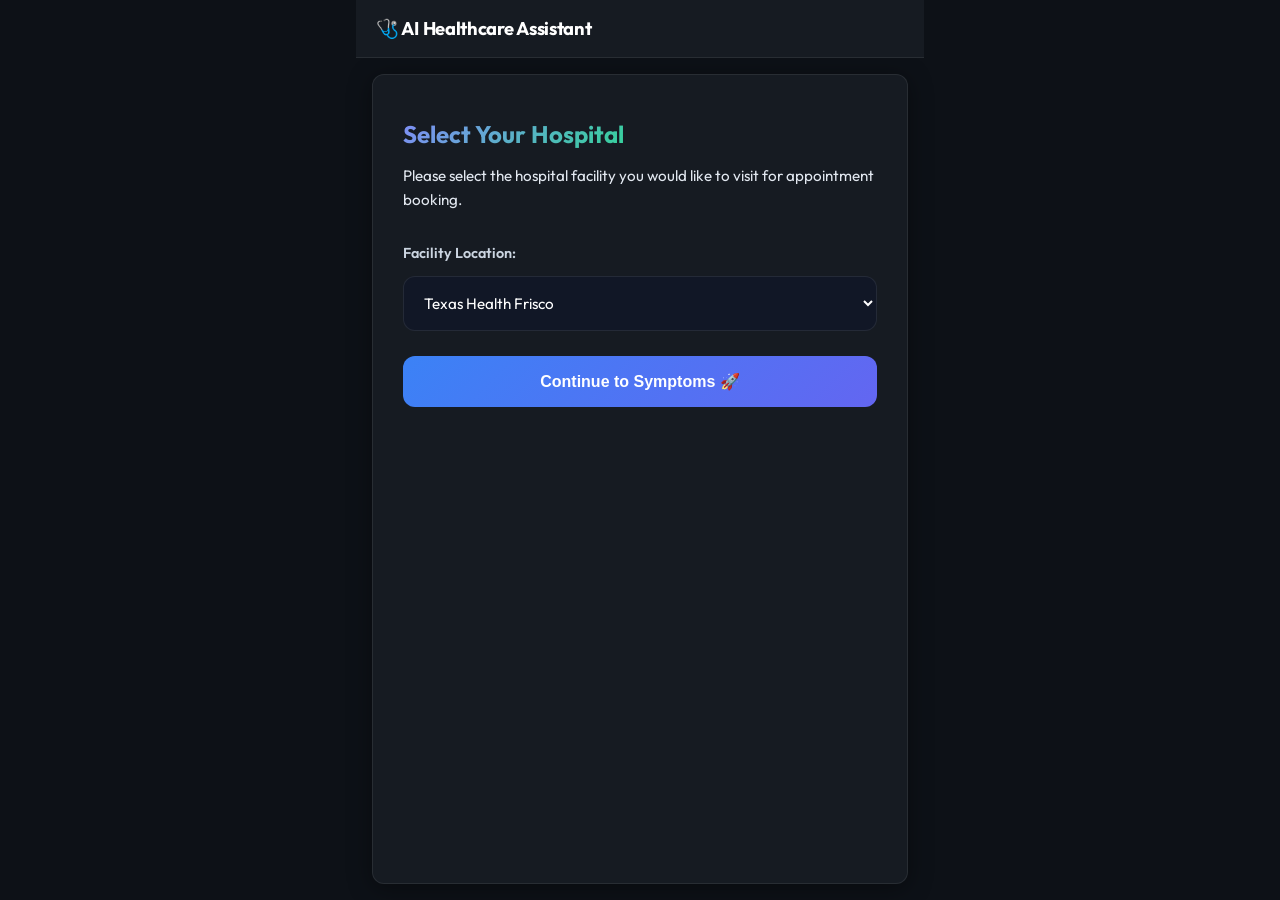
<file: templates/index.html>
<!DOCTYPE html>
<html>
<head>
    <title>AI Healthcare - Select Hospital</title>
    <link rel="stylesheet" href="/static/style.css">
    <link href="https://fonts.googleapis.com/css2?family=Outfit:wght@300;400;600;700&display=swap" rel="stylesheet">
</head>
<body class="chat-theme">
<div class="container chat-wrapper" style="max-width: 600px;">
    <div class="nav">
        <span class="logo">🩺 AI Healthcare Assistant</span>
    </div>

    <div class="chat-container" style="height: auto; padding: 40px 30px;">
        <div class="report-header" style="border: none; margin-bottom: 10px; padding: 0;">
            <h2 style="font-size: 1.5rem; font-weight: 700; background: linear-gradient(135deg, #818cf8, #34d399); -webkit-background-clip: text; -webkit-text-fill-color: transparent;">Select Your Hospital</h2>
        </div>
        <p style="color: var(--text-secondary); margin-bottom: 30px; font-size: 0.95rem;">Please select the hospital facility you would like to visit for appointment booking.</p>

        <form action="/hospital" method="post">
            <div style="margin-bottom: 25px;">
                <label for="hospital" style="display: block; font-size: 0.9rem; font-weight: 600; color: #cbd5e1; margin-bottom: 10px;">Facility Location:</label>
                <select id="hospital" name="hospital" style="width: 100%; padding: 16px; border-radius: 12px; background: rgba(15, 23, 42, 0.6); border: 1px solid var(--border-color); color: white; font-size: 0.95rem; font-family: 'Outfit'; outline: none;">
                    <option value="Texas Health Frisco" style="background: var(--bg-primary);">Texas Health Frisco</option>
                    <option value="Baylor Hospital" style="background: var(--bg-primary);">Baylor Hospital</option>
                </select>
            </div>

            <button type="submit" class="btn-send" style="width: 100%; padding: 16px; border-radius: 12px; border: none; font-size: 1rem; font-weight: 700; cursor: pointer; transition: all 0.2s;">
                Continue to Symptoms 🚀
            </button>
        </form>
    </div>
</div>
</body>
</html>
</file>
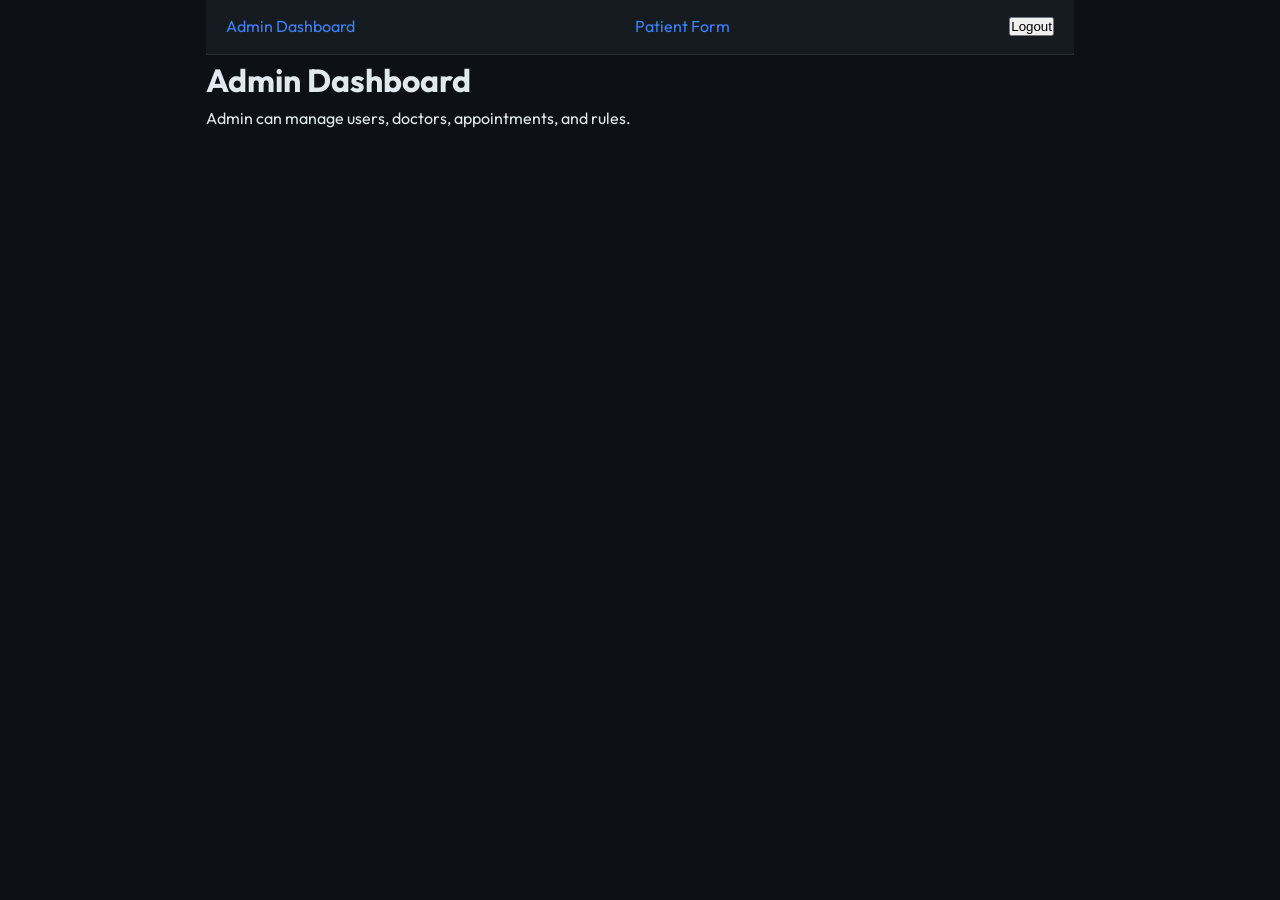
<file: templates/admin.html>
<!DOCTYPE html>
<html>
<head>
    <title>Admin Dashboard</title>
    <link rel="stylesheet" href="/static/style.css">
</head>
<body onload="loadDashboard('admin')">
<div class="container">
    <div class="nav">
        <a href="/admin-page">Admin Dashboard</a>
        <a href="/patient-page">Patient Form</a>
        <button onclick="logout()">Logout</button>
    </div>

    <h1>Admin Dashboard</h1>
    <p>Admin can manage users, doctors, appointments, and rules.</p>

    <div id="dashboard"></div>
</div>

<script src="/static/app.js"></script>
</body>
</html>
</file>
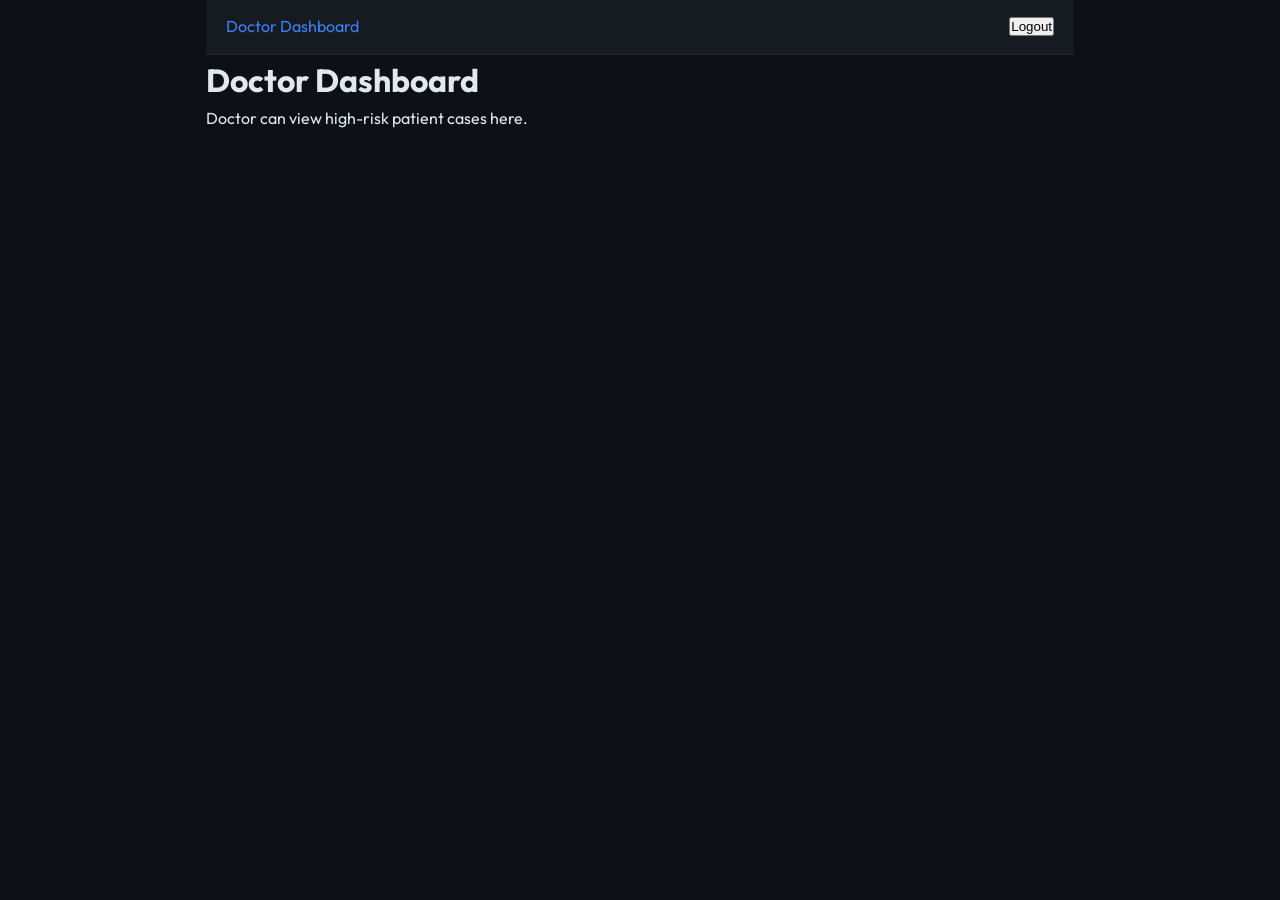
<file: templates/doctor.html>
<!DOCTYPE html>
<html>
<head>
    <title>Doctor Dashboard</title>
    <link rel="stylesheet" href="/static/style.css">
</head>
<body onload="loadDashboard('doctor')">
<div class="container">
    <div class="nav">
        <a href="/doctor-page">Doctor Dashboard</a>
        <button onclick="logout()">Logout</button>
    </div>

    <h1>Doctor Dashboard</h1>
    <p>Doctor can view high-risk patient cases here.</p>

    <div id="dashboard"></div>
</div>

<script src="/static/app.js"></script>
</body>
</html>
</file>
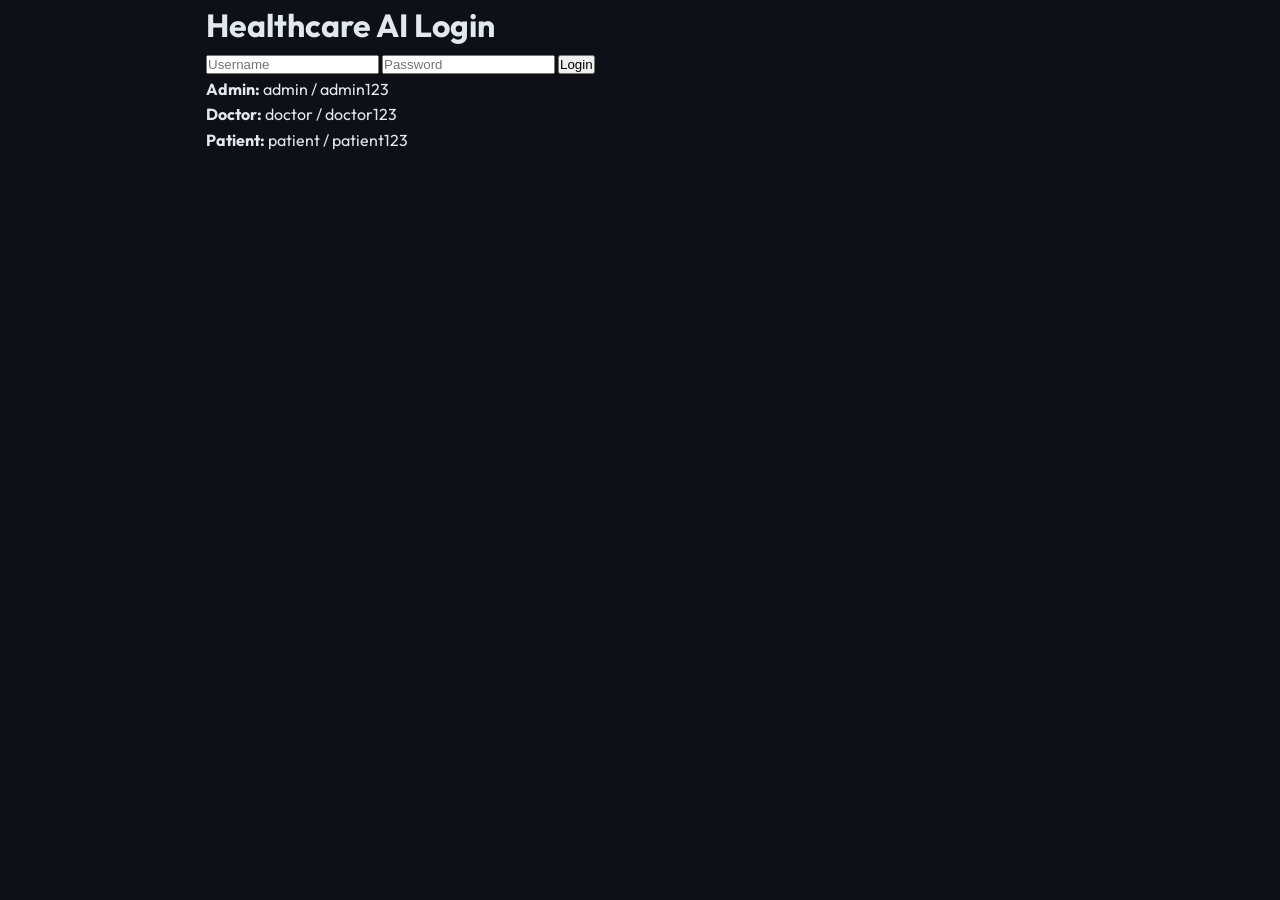
<file: templates/login.html>
<!DOCTYPE html>
<html>
<head>
    <title>Login</title>
    <link rel="stylesheet" href="/static/style.css">
</head>
<body>
<div class="container">
    <h1>Healthcare AI Login</h1>

    <input id="username" placeholder="Username">
    <input id="password" type="password" placeholder="Password">

    <button onclick="login()">Login</button>

    <div class="card">
        <p><b>Admin:</b> admin / admin123</p>
        <p><b>Doctor:</b> doctor / doctor123</p>
        <p><b>Patient:</b> patient / patient123</p>
    </div>
</div>

<script src="/static/app.js"></script>
</body>
</html>
</file>
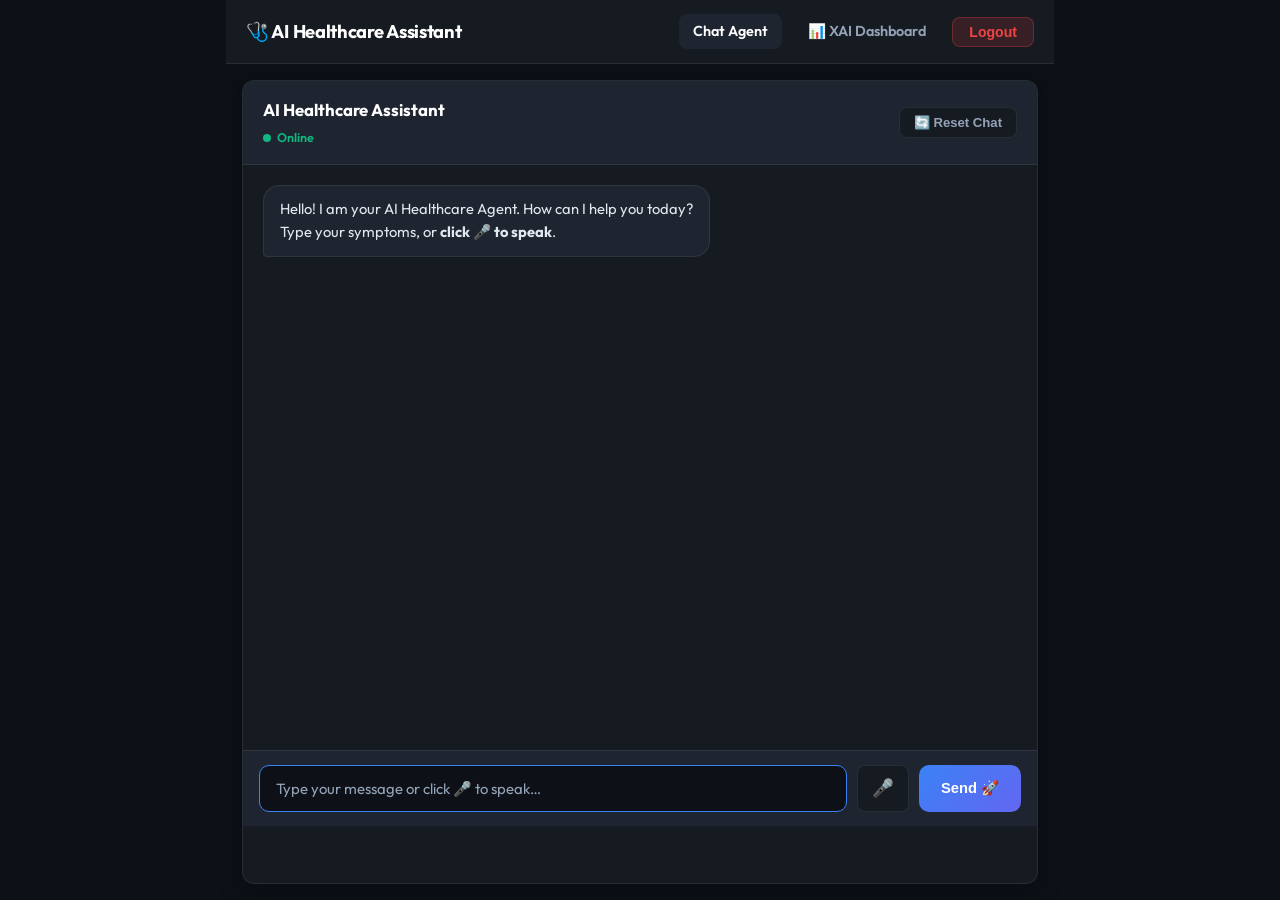
<file: templates/patient.html>
<!DOCTYPE html>
<html>
<head>
    <title>AI Healthcare Chat</title>
    <link rel="stylesheet" href="/static/style.css">
    <link href="https://fonts.googleapis.com/css2?family=Outfit:wght@300;400;600;700&display=swap" rel="stylesheet">
</head>
<body class="chat-theme">
<div class="container chat-wrapper">
    <div class="nav">
        <span class="logo">🩺 AI Healthcare Assistant</span>
        <div class="nav-links">
            <a href="/patient-page" class="nav-link active">Chat Agent</a>
            <a href="/dashboard" class="nav-link">📊 XAI Dashboard</a>
            <button onclick="logout()" class="btn-logout">Logout</button>
        </div>
    </div>

    <div class="chat-container">
        <div class="chat-header">
            <div class="header-info">
                <h2>AI Healthcare Assistant</h2>
                <div class="status-indicator"><span class="dot"></span> Online</div>
            </div>
            <div style="display:flex;gap:8px;align-items:center;">
                <button onclick="resetSession()" class="btn-reset">🔄 Reset Chat</button>
            </div>
        </div>
        
        <div id="chat-box" class="chat-box">
            <div class="chat-message agent animate-fade-in">
                <div class="bubble">
                    Hello! I am your AI Healthcare Agent. How can I help you today?<br/>
                    Type your symptoms, or <b>click 🎤 to speak</b>.
                </div>
            </div>
        </div>

        <div class="chat-input-area">
            <input id="chat-input" placeholder="Type your message or click 🎤 to speak…" onkeydown="if(event.key === 'Enter') sendMessage()">
            <!-- Voice input button -->
            <button id="voice-btn" onclick="toggleVoiceInput()" class="btn-reset" title="Speak your symptoms" style="padding:12px 14px;font-size:1.1rem;">🎤</button>
            <button onclick="sendMessage()" class="btn-send">Send 🚀</button>
        </div>
        <!-- Voice status indicator -->
        <div id="voice-status" style="display:none;padding:8px 16px;font-size:0.82rem;color:#93c5fd;background:rgba(59,130,246,0.08);border-top:1px solid rgba(59,130,246,0.2);">
            🎙️ Recording… speak your symptoms, then click 🎤 again to stop.
        </div>
    </div>
</div>

<script src="/static/app.js"></script>
</body>
</html>
</file>
<file: static/style.css>
/* ============================================================
   AI Healthcare Assistant â€” Complete Stylesheet
   ============================================================ */

@import url('https://fonts.googleapis.com/css2?family=Outfit:wght@300;400;600;700;800&display=swap');

/* â”€â”€ Reset & Base â”€â”€â”€â”€â”€â”€â”€â”€â”€â”€â”€â”€â”€â”€â”€â”€â”€â”€â”€â”€â”€â”€â”€â”€â”€â”€â”€â”€â”€â”€â”€â”€â”€â”€â”€â”€â”€â”€â”€â”€â”€â”€â”€ */
*,
*::before,
*::after {
    box-sizing: border-box;
    margin: 0;
    padding: 0;
}

:root {
    --bg: #0d1117;
    --surface: #161b22;
    --surface2: #1e2530;
    --border: rgba(255, 255, 255, 0.08);
    --border-color: rgba(255, 255, 255, 0.08);
    --text: #e2e8f0;
    --text-muted: #94a3b8;
    --accent: #3b82f6;
    --accent2: #6366f1;
    --danger: #ef4444;
    --warning: #f59e0b;
    --success: #10b981;
    --orange: #f97316;
    --radius: 12px;
    --shadow: 0 4px 24px rgba(0, 0, 0, 0.4);
}

html {
    height: 100%;
}

body {
    font-family: 'Outfit', system-ui, sans-serif;
    background: var(--bg);
    color: var(--text);
    min-height: 100vh;
    line-height: 1.6;
}

a {
    color: var(--accent);
    text-decoration: none;
}

a:hover {
    text-decoration: underline;
}

/* â”€â”€ Layout Containers â”€â”€â”€â”€â”€â”€â”€â”€â”€â”€â”€â”€â”€â”€â”€â”€â”€â”€â”€â”€â”€â”€â”€â”€â”€â”€â”€â”€â”€â”€â”€â”€â”€â”€â”€â”€â”€â”€ */
.container {
    max-width: 900px;
    margin: 0 auto;
    padding: 0 16px;
}

.chat-wrapper {
    max-width: 860px;
    min-height: 100vh;
    display: flex;
    flex-direction: column;
    margin: 0 auto;
}

/* â”€â”€ Navbar â”€â”€â”€â”€â”€â”€â”€â”€â”€â”€â”€â”€â”€â”€â”€â”€â”€â”€â”€â”€â”€â”€â”€â”€â”€â”€â”€â”€â”€â”€â”€â”€â”€â”€â”€â”€â”€â”€â”€â”€â”€â”€â”€â”€â”€â”€â”€â”€â”€ */
.nav {
    display: flex;
    align-items: center;
    justify-content: space-between;
    padding: 14px 20px;
    background: var(--surface);
    border-bottom: 1px solid var(--border);
    position: sticky;
    top: 0;
    z-index: 100;
    backdrop-filter: blur(10px);
}

.logo {
    font-size: 1.15rem;
    font-weight: 700;
    color: #fff;
    letter-spacing: -0.3px;
}

.nav-links {
    display: flex;
    align-items: center;
    gap: 12px;
}

.nav-link {
    color: var(--text-muted);
    font-size: 0.9rem;
    font-weight: 600;
    padding: 6px 14px;
    border-radius: 8px;
    transition: all 0.2s;
}

.nav-link:hover,
.nav-link.active {
    background: var(--surface2);
    color: #fff;
    text-decoration: none;
}

.btn-logout {
    background: rgba(239, 68, 68, 0.15);
    color: #ef4444;
    border: 1px solid rgba(239, 68, 68, 0.3);
    padding: 6px 16px;
    border-radius: 8px;
    font-size: 0.88rem;
    font-weight: 600;
    cursor: pointer;
    transition: all 0.2s;
}

.btn-logout:hover {
    background: rgba(239, 68, 68, 0.25);
}

/* â”€â”€ Chat Container â”€â”€â”€â”€â”€â”€â”€â”€â”€â”€â”€â”€â”€â”€â”€â”€â”€â”€â”€â”€â”€â”€â”€â”€â”€â”€â”€â”€â”€â”€â”€â”€â”€â”€â”€â”€â”€â”€â”€â”€â”€ */
.chat-container {
    flex: 1;
    display: flex;
    flex-direction: column;
    background: var(--surface);
    border-radius: var(--radius);
    margin: 16px;
    overflow: hidden;
    box-shadow: var(--shadow);
    border: 1px solid var(--border);
}

.chat-header {
    display: flex;
    align-items: center;
    justify-content: space-between;
    padding: 16px 20px;
    background: var(--surface2);
    border-bottom: 1px solid var(--border);
}

.chat-header h2 {
    font-size: 1.05rem;
    font-weight: 700;
    color: #fff;
}

.header-info {
    display: flex;
    flex-direction: column;
    gap: 4px;
}

.status-indicator {
    display: flex;
    align-items: center;
    gap: 6px;
    font-size: 0.78rem;
    color: var(--success);
    font-weight: 600;
}

.dot {
    width: 8px;
    height: 8px;
    border-radius: 50%;
    background: var(--success);
    animation: pulse 2s infinite;
}

@keyframes pulse {

    0%,
    100% {
        opacity: 1;
        transform: scale(1);
    }

    50% {
        opacity: 0.6;
        transform: scale(1.3);
    }
}

.btn-reset {
    background: var(--surface);
    color: var(--text-muted);
    border: 1px solid var(--border);
    padding: 7px 14px;
    border-radius: 8px;
    font-size: 0.82rem;
    font-weight: 600;
    cursor: pointer;
    transition: all 0.2s;
}

.btn-reset:hover {
    background: var(--surface2);
    color: var(--text);
}

/* â”€â”€ Chat Box â”€â”€â”€â”€â”€â”€â”€â”€â”€â”€â”€â”€â”€â”€â”€â”€â”€â”€â”€â”€â”€â”€â”€â”€â”€â”€â”€â”€â”€â”€â”€â”€â”€â”€â”€â”€â”€â”€â”€â”€â”€â”€â”€â”€â”€â”€â”€ */
.chat-box {
    flex: 1;
    overflow-y: auto;
    padding: 20px;
    display: flex;
    flex-direction: column;
    gap: 14px;
    min-height: 400px;
    max-height: 65vh;
    scrollbar-width: thin;
    scrollbar-color: var(--surface2) transparent;
}

.chat-box::-webkit-scrollbar {
    width: 6px;
}

.chat-box::-webkit-scrollbar-thumb {
    background: var(--surface2);
    border-radius: 4px;
}

/* â”€â”€ Chat Messages â”€â”€â”€â”€â”€â”€â”€â”€â”€â”€â”€â”€â”€â”€â”€â”€â”€â”€â”€â”€â”€â”€â”€â”€â”€â”€â”€â”€â”€â”€â”€â”€â”€â”€â”€â”€â”€â”€â”€â”€â”€â”€ */
.chat-message {
    display: flex;
    flex-direction: column;
    max-width: 85%;
}

.chat-message.user {
    align-self: flex-end;
    align-items: flex-end;
}

.chat-message.agent {
    align-self: flex-start;
    align-items: flex-start;
}

.bubble {
    padding: 12px 16px;
    border-radius: 16px;
    font-size: 0.92rem;
    line-height: 1.55;
    word-break: break-word;
}

.chat-message.user .bubble {
    background: linear-gradient(135deg, #3b82f6, #6366f1);
    color: #fff;
    border-bottom-right-radius: 4px;
}

.chat-message.agent .bubble {
    background: var(--surface2);
    color: var(--text);
    border: 1px solid var(--border);
    border-bottom-left-radius: 4px;
}

/* â”€â”€ Chat Input Area â”€â”€â”€â”€â”€â”€â”€â”€â”€â”€â”€â”€â”€â”€â”€â”€â”€â”€â”€â”€â”€â”€â”€â”€â”€â”€â”€â”€â”€â”€â”€â”€â”€â”€â”€â”€â”€â”€â”€â”€ */
.chat-input-area {
    display: flex;
    gap: 10px;
    padding: 14px 16px;
    background: var(--surface2);
    border-top: 1px solid var(--border);
}

.chat-input-area input,
#chat-input {
    flex: 1;
    background: var(--bg);
    border: 1px solid var(--border);
    color: var(--text);
    padding: 12px 16px;
    border-radius: 10px;
    font-size: 0.93rem;
    font-family: inherit;
    outline: none;
    transition: border-color 0.2s;
}

.chat-input-area input:focus,
#chat-input:focus {
    border-color: var(--accent);
}

.chat-input-area input::placeholder,
#chat-input::placeholder {
    color: var(--text-muted);
}

.btn-send {
    background: linear-gradient(135deg, #3b82f6, #6366f1);
    color: #fff;
    border: none;
    padding: 12px 22px;
    border-radius: 10px;
    font-size: 0.92rem;
    font-weight: 700;
    cursor: pointer;
    transition: all 0.2s;
    white-space: nowrap;
}

.btn-send:hover {
    opacity: 0.88;
    transform: translateY(-1px);
}

.btn-send:disabled {
    opacity: 0.5;
    cursor: not-allowed;
    transform: none;
}

/* â”€â”€ Analysis / Report Card â”€â”€â”€â”€â”€â”€â”€â”€â”€â”€â”€â”€â”€â”€â”€â”€â”€â”€â”€â”€â”€â”€â”€â”€â”€â”€â”€â”€â”€â”€â”€â”€â”€ */
.analysis-report.card,
.analysis-report {
    background: var(--surface);
    border: 1px solid var(--border);
    border-radius: var(--radius);
    padding: 20px;
    width: 100%;
}

.report-header {
    display: flex;
    align-items: center;
    justify-content: space-between;
    margin-bottom: 18px;
    flex-wrap: wrap;
    gap: 10px;
}

.report-header h3 {
    font-size: 1.15rem;
    font-weight: 700;
    color: #fff;
}

/* â”€â”€ Risk Badge â”€â”€â”€â”€â”€â”€â”€â”€â”€â”€â”€â”€â”€â”€â”€â”€â”€â”€â”€â”€â”€â”€â”€â”€â”€â”€â”€â”€â”€â”€â”€â”€â”€â”€â”€â”€â”€â”€â”€â”€â”€â”€â”€â”€â”€ */
.risk {
    display: inline-block;
    padding: 5px 16px;
    border-radius: 6px;
    font-size: 0.8rem;
    font-weight: 800;
    letter-spacing: 0.5px;
    text-transform: uppercase;
}

.risk.normal {
    background: rgba(16, 185, 129, 0.15);
    color: #10b981;
    border: 1px solid rgba(16, 185, 129, 0.3);
}

.risk.high {
    background: rgba(245, 158, 11, 0.15);
    color: #f59e0b;
    border: 1px solid rgba(245, 158, 11, 0.3);
}

.risk.emergency {
    background: rgba(239, 68, 68, 0.15);
    color: #ef4444;
    border: 1px solid rgba(239, 68, 68, 0.3);
}

/* â”€â”€ Report Section â”€â”€â”€â”€â”€â”€â”€â”€â”€â”€â”€â”€â”€â”€â”€â”€â”€â”€â”€â”€â”€â”€â”€â”€â”€â”€â”€â”€â”€â”€â”€â”€â”€â”€â”€â”€â”€â”€â”€â”€â”€ */
.report-section {
    margin-bottom: 18px;
}

.report-section h3,
.report-section h4 {
    font-size: 1rem;
    font-weight: 700;
    color: var(--text);
    margin-bottom: 10px;
}

.collapsible {
    background: var(--surface2);
    border: 1px solid var(--border);
    border-radius: 10px;
    padding: 14px;
}

.rag-box {
    background: rgba(59, 130, 246, 0.05);
    border-color: rgba(59, 130, 246, 0.2);
}

.rag-box h4 {
    color: #93c5fd;
}

/* â”€â”€ Progress Bar (Risk Score) â”€â”€â”€â”€â”€â”€â”€â”€â”€â”€â”€â”€â”€â”€â”€â”€â”€â”€â”€â”€â”€â”€â”€â”€â”€â”€â”€â”€â”€â”€ */
.progress {
    width: 100%;
    height: 10px;
    background: rgba(255, 255, 255, 0.1);
    border-radius: 20px;
    overflow: hidden;
}

.bar {
    height: 100%;
    background: linear-gradient(90deg, #f97316, #ef4444);
    border-radius: 20px;
    display: flex;
    align-items: center;
    justify-content: flex-end;
    padding-right: 6px;
    font-size: 0;
    /* hide text inside bar */
    min-width: 30px;
    transition: width 0.8s ease;
}

/* Risk percent shown outside the bar */
.risk-percent {
    color: var(--orange);
    font-size: 2rem;
    font-weight: 800;
    display: block;
    margin-bottom: 6px;
}

/* â”€â”€ XAI / Doctor Slot Cards â”€â”€â”€â”€â”€â”€â”€â”€â”€â”€â”€â”€â”€â”€â”€â”€â”€â”€â”€â”€â”€â”€â”€â”€â”€â”€â”€â”€â”€â”€â”€â”€ */
.doctor-slots-container {
    margin-top: 14px;
}

.doctor-slots-container h4 {
    margin-bottom: 10px;
    color: var(--text-muted);
    font-size: 0.9rem;
    font-weight: 700;
    text-transform: uppercase;
    letter-spacing: 0.4px;
}

.slots-grid {
    display: grid;
    grid-template-columns: repeat(auto-fill, minmax(220px, 1fr));
    gap: 12px;
}

.slot-card {
    background: var(--surface2);
    border: 1px solid var(--border);
    border-radius: 10px;
    padding: 14px;
    transition: border-color 0.2s;
}

.slot-card:hover {
    border-color: var(--accent);
}

.slot-card.booked-card {
    border-color: var(--success);
    opacity: 0.7;
}

.slot-doc {
    font-size: 0.9rem;
    color: var(--text);
    margin-bottom: 4px;
}

.slot-time {
    font-size: 0.82rem;
    color: var(--text-muted);
    margin-bottom: 12px;
}

/* â”€â”€ Book / Confirm Buttons â”€â”€â”€â”€â”€â”€â”€â”€â”€â”€â”€â”€â”€â”€â”€â”€â”€â”€â”€â”€â”€â”€â”€â”€â”€â”€â”€â”€â”€â”€â”€â”€â”€ */
.btn-book-slot {
    width: 100%;
    background: linear-gradient(135deg, #3b82f6, #6366f1);
    color: #fff;
    border: none;
    padding: 9px 16px;
    border-radius: 8px;
    font-size: 0.88rem;
    font-weight: 700;
    cursor: pointer;
    transition: all 0.2s;
    font-family: inherit;
}

.btn-book-slot:hover {
    opacity: 0.88;
}

.btn-book-slot:disabled {
    opacity: 0.5;
    cursor: not-allowed;
}

.btn-book-slot.booked {
    background: linear-gradient(135deg, #10b981, #059669);
    cursor: default;
}

.confirmed-btn {
    background: #16a34a;
    color: white;
    text-align: center;
    padding: 13px;
    border-radius: 8px;
    margin-top: 14px;
    font-weight: 800;
    font-size: 1rem;
}

/* â”€â”€ Recommendation / Disclaimer â”€â”€â”€â”€â”€â”€â”€â”€â”€â”€â”€â”€â”€â”€â”€â”€â”€â”€â”€â”€â”€â”€â”€â”€â”€â”€â”€ */
.recommendation {
    color: var(--text-muted);
    font-size: 0.92rem;
    background: var(--surface2);
    padding: 12px 14px;
    border-left: 3px solid var(--accent);
    border-radius: 6px;
}

.disclaimer small {
    color: var(--text-muted);
    font-size: 0.8rem;
}

.warning-text {
    color: var(--warning);
    font-size: 0.9rem;
}

.no-doctors-container {
    background: rgba(245, 158, 11, 0.06);
    border: 1px solid rgba(245, 158, 11, 0.2);
    border-radius: 10px;
    padding: 14px;
    font-size: 0.9rem;
}

.suggestion-tip {
    color: var(--accent);
    font-size: 0.88rem;
    margin-top: 8px;
}

/* â”€â”€ Report Page (report.html via form flow) â”€â”€â”€â”€â”€â”€â”€â”€â”€â”€â”€â”€â”€â”€â”€ */
body.report-body,
body.chat-theme {
    background: var(--bg);
    color: var(--text);
}

/* Light report override (used when report is shown standalone) */
.medical-report {
    max-width: 760px;
    margin: 0 auto;
    background: #fff;
    padding: 24px;
    border-radius: 12px;
    box-shadow: 0 0 18px rgba(0, 0, 0, 0.08);
    color: #0f172a;
}

/* â”€â”€ Login / Auth Pages â”€â”€â”€â”€â”€â”€â”€â”€â”€â”€â”€â”€â”€â”€â”€â”€â”€â”€â”€â”€â”€â”€â”€â”€â”€â”€â”€â”€â”€â”€â”€â”€â”€â”€â”€â”€â”€ */
.auth-wrapper {
    display: flex;
    justify-content: center;
    align-items: center;
    min-height: 100vh;
    padding: 20px;
}

.auth-card {
    background: var(--surface);
    border: 1px solid var(--border);
    border-radius: 16px;
    padding: 36px 32px;
    width: 100%;
    max-width: 400px;
    box-shadow: var(--shadow);
}

.auth-card h2 {
    font-size: 1.5rem;
    font-weight: 800;
    text-align: center;
    margin-bottom: 24px;
    color: #fff;
}

.auth-card input {
    width: 100%;
    background: var(--bg);
    border: 1px solid var(--border);
    color: var(--text);
    padding: 12px 16px;
    border-radius: 10px;
    font-size: 0.95rem;
    font-family: inherit;
    outline: none;
    margin-bottom: 12px;
    transition: border-color 0.2s;
}

.auth-card input:focus {
    border-color: var(--accent);
}

.auth-card button {
    width: 100%;
    background: linear-gradient(135deg, #3b82f6, #6366f1);
    color: #fff;
    border: none;
    padding: 13px;
    border-radius: 10px;
    font-size: 1rem;
    font-weight: 700;
    cursor: pointer;
    font-family: inherit;
    transition: opacity 0.2s;
    margin-top: 4px;
}

.auth-card button:hover {
    opacity: 0.88;
}

/* â”€â”€ Index / Landing Form â”€â”€â”€â”€â”€â”€â”€â”€â”€â”€â”€â”€â”€â”€â”€â”€â”€â”€â”€â”€â”€â”€â”€â”€â”€â”€â”€â”€â”€â”€â”€â”€â”€â”€â”€ */
.landing-wrapper {
    display: flex;
    justify-content: center;
    align-items: center;
    min-height: 100vh;
    padding: 30px 16px;
    flex-direction: column;
    gap: 30px;
}

.landing-card {
    background: var(--surface);
    border: 1px solid var(--border);
    border-radius: 16px;
    padding: 36px 32px;
    width: 100%;
    max-width: 520px;
    box-shadow: var(--shadow);
    text-align: center;
}

.landing-card h1 {
    font-size: 1.8rem;
    font-weight: 800;
    background: linear-gradient(135deg, #3b82f6, #a78bfa);
    -webkit-background-clip: text;
    -webkit-text-fill-color: transparent;
    background-clip: text;
    margin-bottom: 10px;
}

.landing-card p {
    color: var(--text-muted);
    font-size: 0.95rem;
    margin-bottom: 24px;
}

.landing-card select,
.landing-card input[type="text"] {
    width: 100%;
    background: var(--bg);
    border: 1px solid var(--border);
    color: var(--text);
    padding: 13px 16px;
    border-radius: 10px;
    font-size: 0.95rem;
    font-family: inherit;
    outline: none;
    margin-bottom: 14px;
    transition: border-color 0.2s;
    appearance: none;
}

.landing-card select:focus,
.landing-card input[type="text"]:focus {
    border-color: var(--accent);
}

.landing-card button[type="submit"] {
    width: 100%;
    background: linear-gradient(135deg, #3b82f6, #6366f1);
    color: #fff;
    border: none;
    padding: 13px;
    border-radius: 10px;
    font-size: 1rem;
    font-weight: 700;
    cursor: pointer;
    font-family: inherit;
    transition: opacity 0.2s, transform 0.15s;
}

.landing-card button[type="submit"]:hover {
    opacity: 0.88;
    transform: translateY(-1px);
}

/* â”€â”€ Animations â”€â”€â”€â”€â”€â”€â”€â”€â”€â”€â”€â”€â”€â”€â”€â”€â”€â”€â”€â”€â”€â”€â”€â”€â”€â”€â”€â”€â”€â”€â”€â”€â”€â”€â”€â”€â”€â”€â”€â”€â”€â”€â”€â”€â”€ */
@keyframes fadeIn {
    from {
        opacity: 0;
        transform: translateY(8px);
    }

    to {
        opacity: 1;
        transform: translateY(0);
    }
}

@keyframes slideUp {
    from {
        opacity: 0;
        transform: translateY(20px);
    }

    to {
        opacity: 1;
        transform: translateY(0);
    }
}

.animate-fade-in {
    animation: fadeIn 0.35s ease forwards;
}

.animate-slide-up {
    animation: slideUp 0.45s ease forwards;
}

/* â”€â”€ RAG / doctor card (light standalone report) â”€â”€â”€â”€â”€â”€â”€â”€â”€â”€â”€ */
.rag-card-light {
    background: #f8fbff;
    border: 1px solid #bfdbfe;
    border-radius: 10px;
    padding: 18px;
    margin-top: 24px;
    color: #0f172a;
}

.rag-card-light h3 {
    color: #1e3a8a;
    font-size: 1.05rem;
}

.rag-card-light p,
.rag-card-light li {
    color: #0f172a;
    font-size: 0.88rem;
    line-height: 1.5;
}

.rag-card-light ul {
    padding-left: 20px;
}

.rag-card-light li {
    margin: 8px 0;
}

.source-row {
    display: flex;
    justify-content: space-between;
    align-items: center;
    margin-top: 12px;
}

.source-row small {
    color: #64748b;
    font-size: 0.78rem;
}

.source-row button {
    background: white;
    color: #2563eb;
    border: 1px solid #93c5fd;
    padding: 6px 12px;
    border-radius: 6px;
    font-weight: 700;
    cursor: pointer;
    font-family: inherit;
    font-size: 0.82rem;
}

.doctor-card-light {
    background: #ecfdf5;
    border: 1px solid #bbf7d0;
    border-radius: 10px;
    padding: 18px;
    margin-top: 18px;
}

.doctor-card-light h3 {
    color: #047857;
}

.doctor-card-light p {
    color: #059669;
    font-size: 1rem;
}

/* â”€â”€ Utility â”€â”€â”€â”€â”€â”€â”€â”€â”€â”€â”€â”€â”€â”€â”€â”€â”€â”€â”€â”€â”€â”€â”€â”€â”€â”€â”€â”€â”€â”€â”€â”€â”€â”€â”€â”€â”€â”€â”€â”€â”€â”€â”€â”€â”€â”€â”€â”€ */
.blue-text {
    color: #2563eb;
    font-weight: 800;
}

.risk-badge {
    display: inline-block;
    background: #facc15;
    color: #111827;
    font-weight: 800;
    padding: 7px 18px;
    border-radius: 6px;
    margin-bottom: 20px;
}

.light-section {
    margin-top: 22px;
}

.light-section h3 {
    color: #0f172a;
    font-size: 1.1rem;
    margin-bottom: 10px;
}

.risk-row {
    display: flex;
    justify-content: space-between;
    border-bottom: 1px dashed #d1d5db;
    padding: 9px 0;
    color: #0f172a;
}

.risk-row b {
    color: #f97316;
}

.total-box {
    margin-top: 14px;
    background: #fff7ed;
    border: 1px solid #fed7aa;
    color: #f97316;
    display: flex;
    justify-content: space-between;
    padding: 14px;
    border-radius: 8px;
    font-weight: 800;
}

/* â”€â”€ Responsive â”€â”€â”€â”€â”€â”€â”€â”€â”€â”€â”€â”€â”€â”€â”€â”€â”€â”€â”€â”€â”€â”€â”€â”€â”€â”€â”€â”€â”€â”€â”€â”€â”€â”€â”€â”€â”€â”€â”€â”€â”€â”€â”€â”€â”€ */
@media (max-width: 600px) {
    .nav {
        padding: 10px 14px;
    }

    .logo {
        font-size: 0.98rem;
    }

    .chat-container {
        margin: 8px;
        border-radius: 10px;
    }

    .report-header {
        flex-direction: column;
        align-items: flex-start;
    }

    .slots-grid {
        grid-template-columns: 1fr;
    }

    .analysis-report.card {
        padding: 14px;
    }

    .landing-card {
        padding: 24px 18px;
    }

    .auth-card {
        padding: 24px 18px;
    }
}

/* ══════════════════════════════════════════════════════════════
   REPORT PAGE  — styled version (matches screenshot)
   White card, yellow HIGH badge, orange bar, blue RAG, green doctor
   ══════════════════════════════════════════════════════════════ */

body.report-body {
    background: #f0f4f8;
    color: #0f172a;
    font-family: 'Outfit', Arial, sans-serif;
    min-height: 100vh;
    margin: 0;
}

/* ── Nav ────────────────────────────────────────────────────── */
.rpt-nav {
    display: flex;
    align-items: center;
    justify-content: space-between;
    padding: 14px 24px;
    background: #fff;
    border-bottom: 1px solid #e2e8f0;
    position: sticky;
    top: 0;
    z-index: 50;
    box-shadow: 0 1px 4px rgba(0, 0, 0, 0.05);
}

.rpt-logo {
    font-size: 1.05rem;
    font-weight: 700;
    color: #0f172a;
}

.rpt-nav-links {
    display: flex;
    gap: 14px;
}

.rpt-nav-link {
    font-size: 0.87rem;
    font-weight: 600;
    color: #2563eb;
    text-decoration: none;
    padding: 5px 12px;
    border-radius: 6px;
    transition: background 0.15s;
}

.rpt-nav-link:hover {
    background: #eff6ff;
}

/* ── Wrapper & Card ─────────────────────────────────────────── */
.rpt-wrapper {
    max-width: 680px;
    margin: 28px auto;
    padding: 0 14px 56px;
}

.rpt-card {
    background: #fff;
    border-radius: 14px;
    padding: 28px 30px 32px;
    box-shadow: 0 4px 24px rgba(15, 23, 42, 0.09);
    display: flex;
    flex-direction: column;
    gap: 20px;
}

/* ── Title ──────────────────────────────────────────────────── */
.rpt-title {
    font-size: 1.4rem;
    font-weight: 800;
    color: #0f172a;
    margin: 0 0 2px;
    line-height: 1.2;
}

/* ── Priority Badge ─────────────────────────────────────────── */
.rpt-badge {
    display: inline-block;
    font-size: 0.78rem;
    font-weight: 800;
    letter-spacing: 0.6px;
    padding: 5px 14px;
    border-radius: 6px;
    text-transform: uppercase;
    margin-top: -10px;
}

.rpt-badge--normal {
    background: #d1fae5;
    color: #065f46;
}

.rpt-badge--high {
    background: #fde047;
    color: #713f12;
}

.rpt-badge--emergency {
    background: #fee2e2;
    color: #991b1b;
}

/* ── Sections ───────────────────────────────────────────────── */
.rpt-section {
    display: flex;
    flex-direction: column;
    gap: 8px;
}

.rpt-section-label {
    font-size: 0.97rem;
    font-weight: 700;
    color: #0f172a;
    margin: 0;
}

/* ── Risk Score ─────────────────────────────────────────────── */
.rpt-risk-pct {
    font-size: 2.2rem;
    font-weight: 800;
    color: #f97316;
    margin: 0;
    line-height: 1;
}

.rpt-progress {
    width: 100%;
    height: 11px;
    background: #e5e7eb;
    border-radius: 20px;
    overflow: hidden;
}

.rpt-bar {
    height: 100%;
    background: #f97316;
    border-radius: 20px;
    min-width: 6px;
    transition: width 0.9s ease;
}

.rpt-risk-label {
    font-size: 0.82rem;
    color: #64748b;
    margin: 0;
}

/* ── XAI List ───────────────────────────────────────────────── */
.rpt-xai-list {
    list-style: none;
    padding: 0;
    margin: 0;
    display: flex;
    flex-direction: column;
}

.rpt-xai-row {
    display: flex;
    justify-content: space-between;
    align-items: center;
    padding: 10px 0;
    border-bottom: 1px solid #f1f5f9;
    font-size: 0.95rem;
    color: #0f172a;
}

.rpt-check {
    margin-right: 6px;
    font-size: 1rem;
}

.rpt-xai-name {
    color: #0f172a;
}

.rpt-xai-pts {
    color: #f97316;
    font-weight: 700;
    font-size: 0.95rem;
}

.rpt-xai-total {
    display: flex;
    justify-content: space-between;
    align-items: center;
    margin-top: 10px;
    padding: 13px 16px;
    background: #fff7ed;
    border: 1px solid #fed7aa;
    border-radius: 8px;
    font-weight: 800;
    font-size: 1rem;
    color: #f97316;
}

/* ── Facility & Symptoms ────────────────────────────────────── */
.rpt-facility {
    font-size: 0.97rem;
    font-weight: 700;
    color: #2563eb;
    margin: 0;
}

.rpt-symptoms {
    font-size: 0.92rem;
    color: #374151;
    margin: 0;
    line-height: 1.6;
}

/* ── RAG Card (blue tint) ───────────────────────────────────── */
.rpt-rag-card {
    background: #f0f7ff;
    border: 1px solid #bfdbfe;
    border-radius: 12px;
    padding: 18px 20px;
    display: flex;
    flex-direction: column;
    gap: 10px;
}

.rpt-rag-title {
    font-size: 0.97rem;
    font-weight: 700;
    color: #1e40af;
    margin: 0;
}

.rpt-rag-intro {
    font-size: 0.87rem;
    color: #374151;
    margin: 0;
    line-height: 1.5;
}

.rpt-rag-list {
    list-style: none;
    padding: 0;
    margin: 0;
    display: flex;
    flex-direction: column;
    gap: 10px;
}

.rpt-rag-list li {
    font-size: 0.88rem;
    color: #1e293b;
    padding-left: 20px;
    position: relative;
    line-height: 1.55;
}

.rpt-rag-list li::before {
    content: '●';
    color: #2563eb;
    position: absolute;
    left: 2px;
    top: 2px;
    font-size: 0.62rem;
    line-height: 1.7;
}

.rpt-sources-row {
    display: flex;
    align-items: center;
    justify-content: space-between;
    flex-wrap: wrap;
    gap: 8px;
}

.rpt-sources-row small {
    font-size: 0.76rem;
    color: #64748b;
}

.rpt-sources-btn {
    background: #fff;
    color: #2563eb;
    border: 1px solid #93c5fd;
    padding: 6px 13px;
    border-radius: 6px;
    font-size: 0.8rem;
    font-weight: 700;
    cursor: pointer;
    font-family: inherit;
    white-space: nowrap;
    transition: background 0.15s;
}

.rpt-sources-btn:hover {
    background: #dbeafe;
}

/* ── Doctor Card (green tint) ───────────────────────────────── */
.rpt-doctor-card {
    background: #f0fdf4;
    border: 1px solid #bbf7d0;
    border-radius: 12px;
    padding: 18px 20px;
    display: flex;
    flex-direction: column;
    gap: 6px;
}

.rpt-doctor-label {
    font-size: 0.97rem;
    font-weight: 700;
    color: #047857;
    margin: 0;
}

.rpt-doctor-name {
    font-size: 1rem;
    font-weight: 700;
    color: #059669;
    margin: 0;
}

.rpt-slot-note {
    font-size: 0.82rem;
    color: #475569;
    margin: 4px 0 10px;
}

/* ── Book / Confirm Button ──────────────────────────────────── */
.rpt-book-btn {
    display: block;
    width: 100%;
    padding: 14px;
    background: #16a34a;
    color: #fff;
    border: none;
    border-radius: 8px;
    font-size: 1rem;
    font-weight: 700;
    cursor: pointer;
    font-family: inherit;
    text-align: center;
    letter-spacing: 0.2px;
    transition: opacity 0.2s, transform 0.15s;
    margin-top: 4px;
}

.rpt-book-btn:hover:not(:disabled) {
    opacity: 0.9;
    transform: translateY(-1px);
}

.rpt-book-btn:disabled {
    cursor: default;
    opacity: 1;
}

.rpt-book-btn--confirmed {
    background: #16a34a;
}

/* ── Disclaimer ─────────────────────────────────────────────── */
.rpt-disclaimer {
    font-size: 0.8rem;
    color: #94a3b8;
    line-height: 1.5;
    margin: 0;
}

/* ── Responsive ─────────────────────────────────────────────── */
@media (max-width: 600px) {
    .rpt-card {
        padding: 20px 16px;
        gap: 16px;
    }

    .rpt-title {
        font-size: 1.2rem;
    }

    .rpt-risk-pct {
        font-size: 1.8rem;
    }

    .rpt-sources-row {
        flex-direction: column;
        align-items: flex-start;
    }
}
</file>
